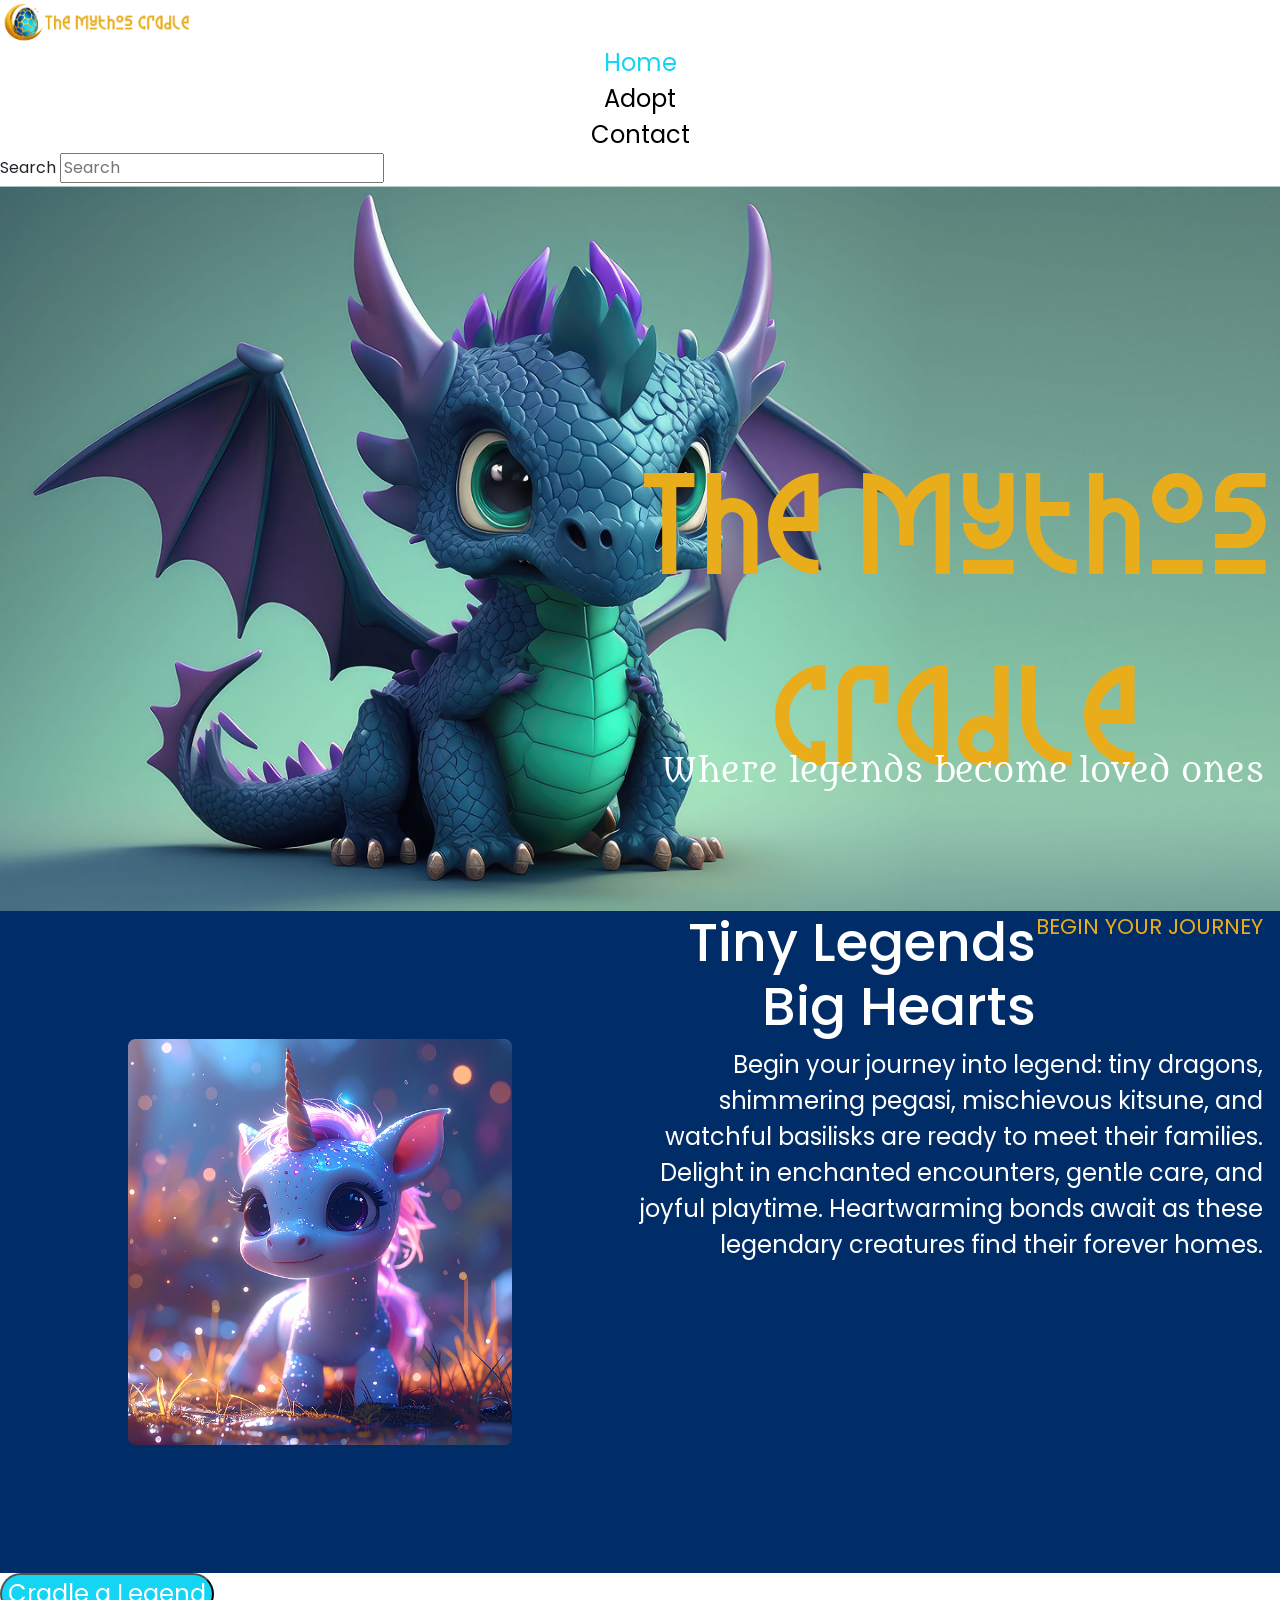
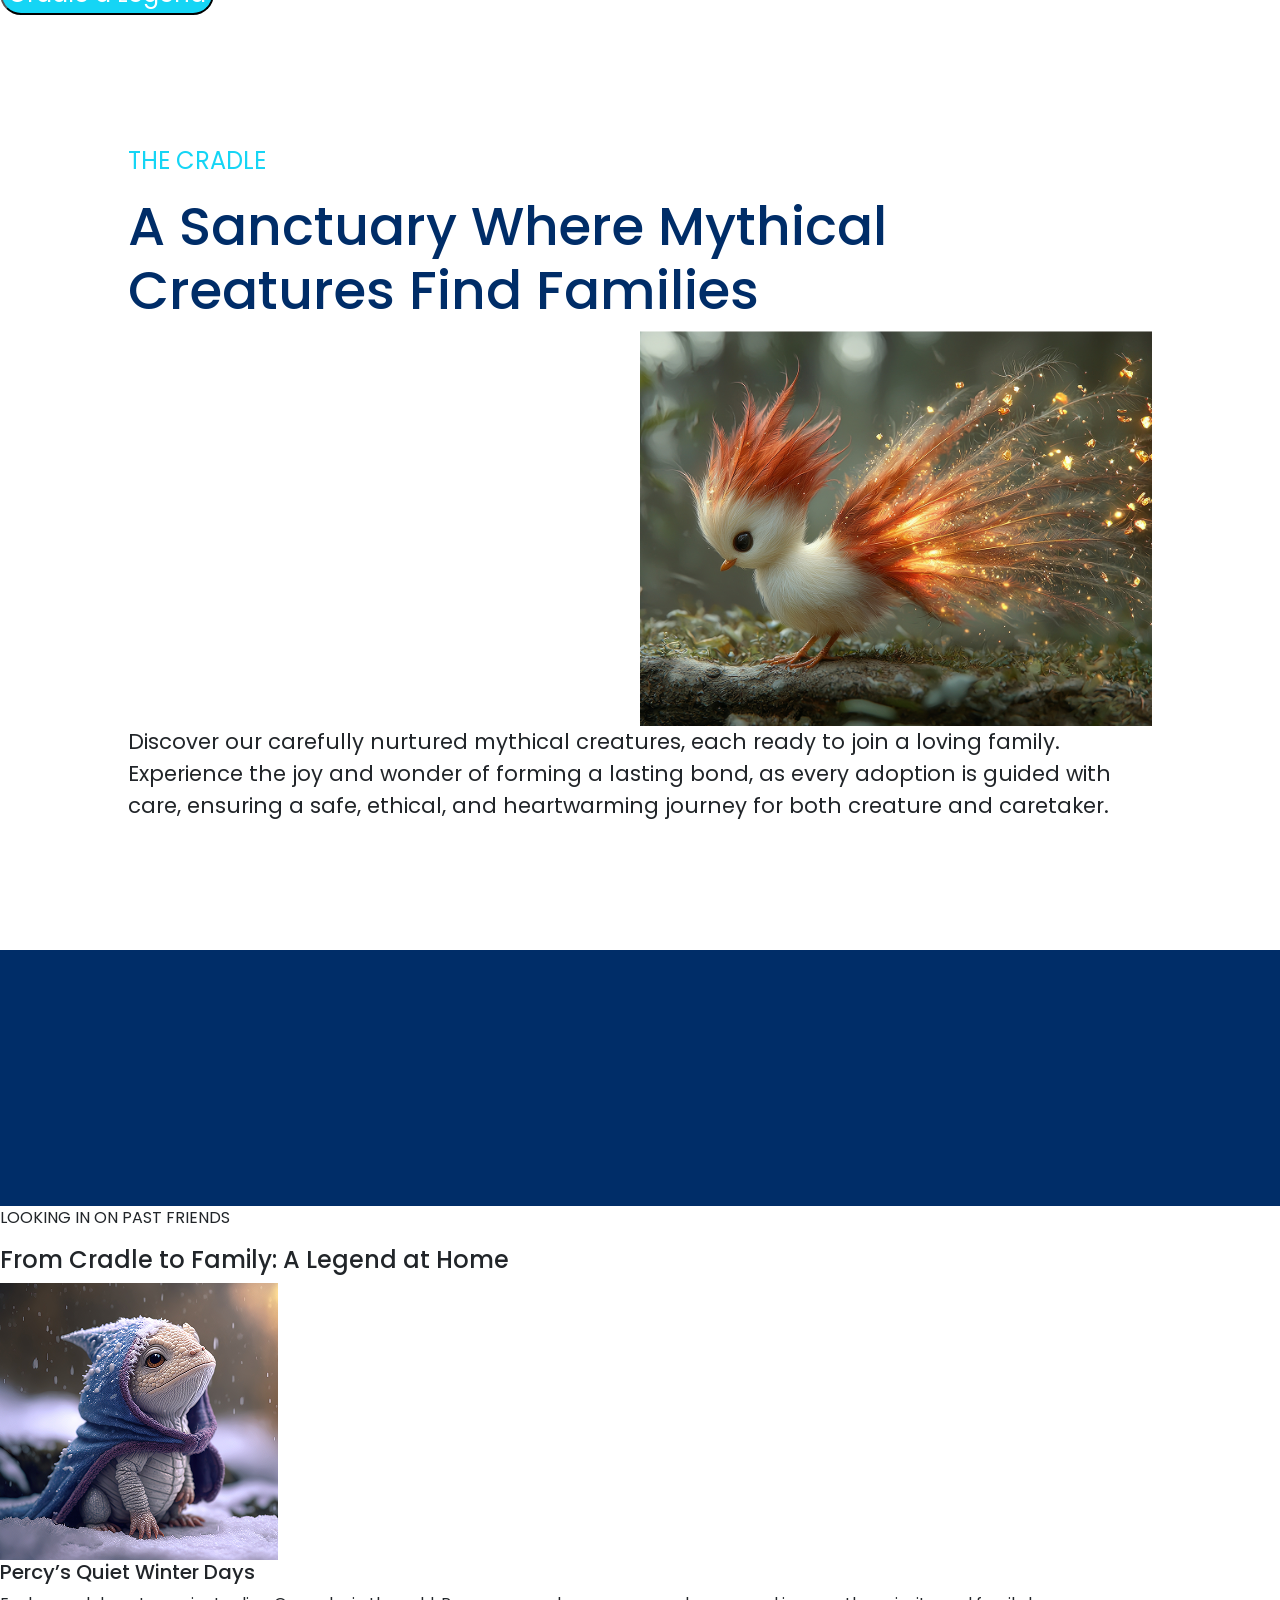
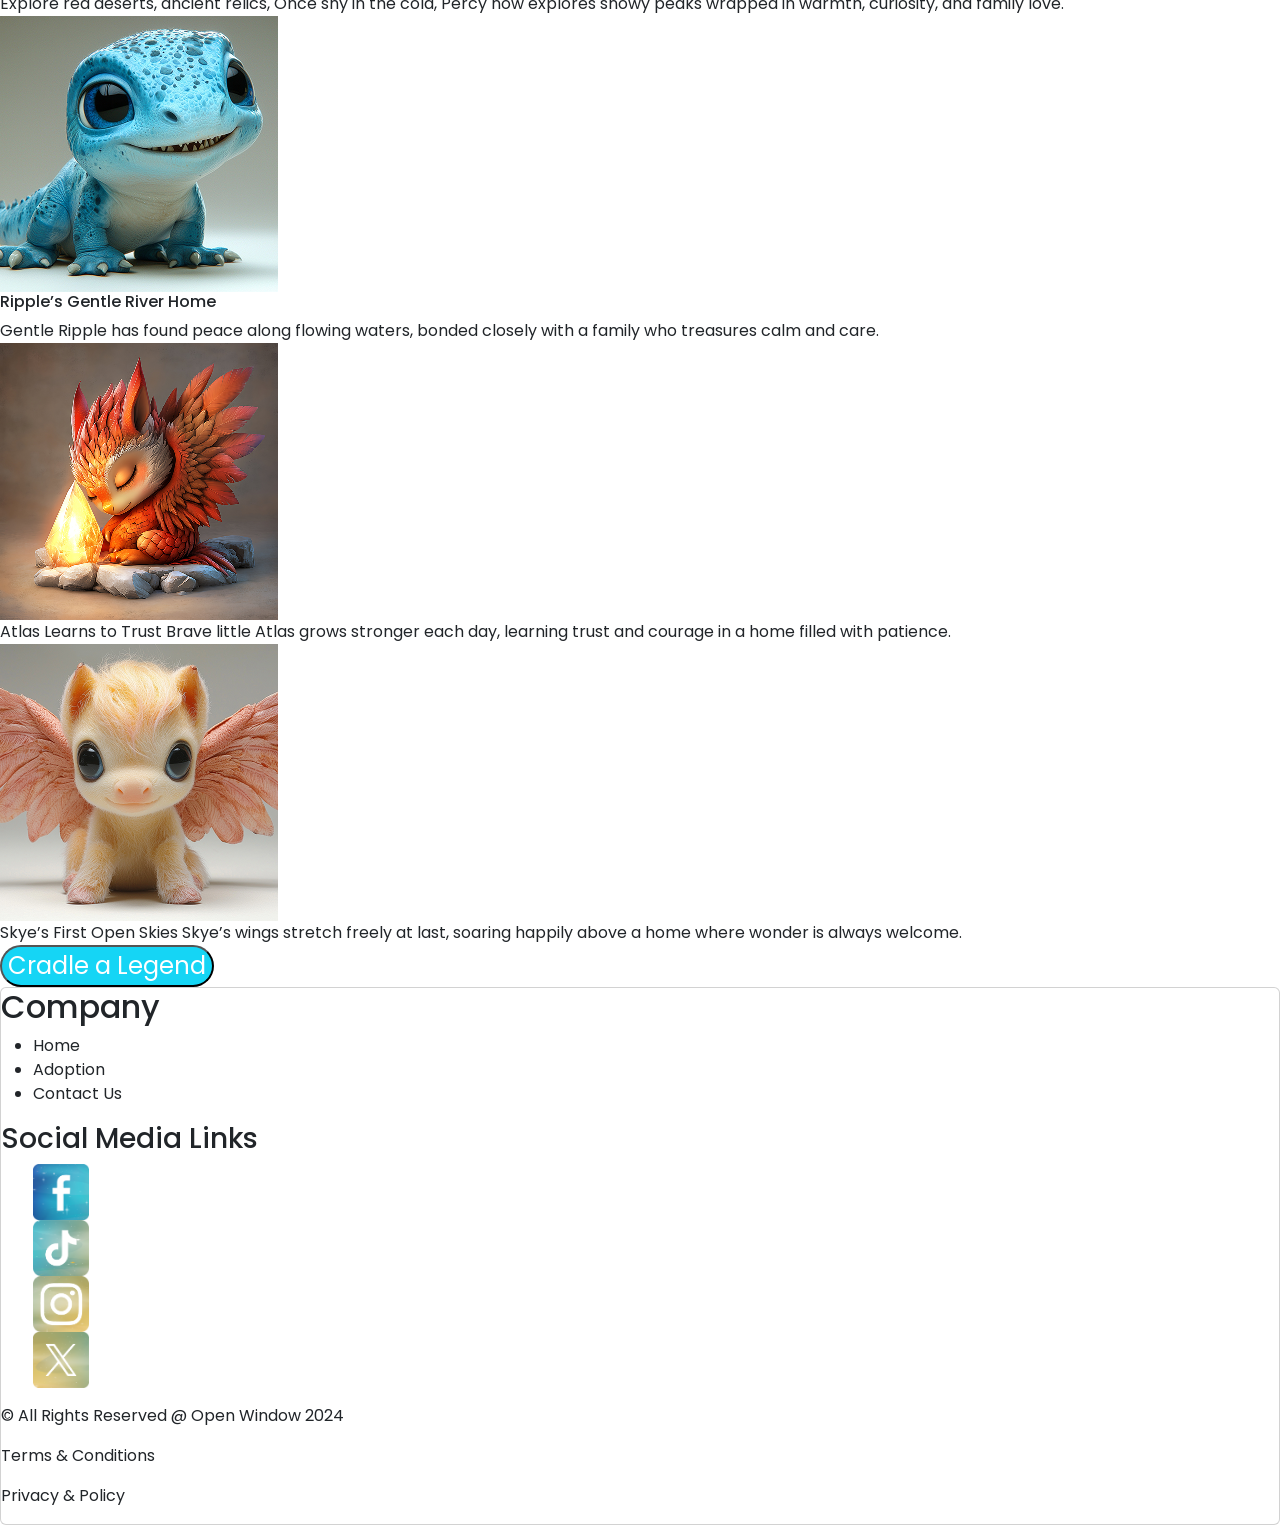
<file: index.html>
<!DOCTYPE html>
<html lang="en">
<head>
    <meta charset="UTF-8">
    <meta http-equiv="X-UA-Compatible" content="IE-edge">
    <meta name="viewport" content="width-device-width, initial-scale-1.0">
    <meta name="keywords" content="Home, Adoption, Contact Us">
    <meta name="author" content="Gomolemo Maithufi 261023">

    <title>The Mythos Cradle</title>
    <title>Embedding Elements</title>
    <link rel="preconnect" href="https://fonts.googleapis.com">
    <link rel="preconnect" href="https://fonts.gstatic.com" crossorigin>
    <link href="https://fonts.googleapis.com/css2?family=Metamorphous&family=Poppins:ital,wght@0,100;0,200;0,300;0,400;0,500;0,600;0,700;0,800;0,900;1,100;1,200;1,300;1,400;1,500;1,600;1,700;1,800;1,900&display=swap" rel="stylesheet">

    
<link href="https://cdn.jsdelivr.net/npm/bootstrap@5.3.8/dist/css/bootstrap.min.css" rel="stylesheet" integrity="sha384-sRIl4kxILFvY47J16cr9ZwB07vP4J8+LH7qKQnuqkuIAvNWLzeN8tE5YBujZqJLB" crossorigin="anonymous">
<link rel="stylesheet" type="text/css" href="css/main.css">




</head>
<body>
 <header>
    <nav>
        <div class="topNavbar">
            <a href="index.html"><img src="assets/img/logo.png" width="15%" alt=" Mythos Cradle Logo"></a>
    
            <div class="topNavCenter">
                <a class="active" href="/index.html">Home</a>
                <a href="Pages/about.html">Adopt</a>
                <a href="Pages/contact.html">Contact</a>
            </div>
        </div>
    </nav>

    <form>
        <div class="formElement">
            <label for="search">Search</label>
            <input type="text" id="search" name="Search" placeholder="Search"/>
        </div>
    </form>
    </nav>
 </header>

 <section class="aboutSection">
    <div class="backgroundImage">
        <a href="index.html"><img src="assets/img/homeHeader.png" width="100%" alt=""></a>
    </div>
    <div class="titlePage">The Mythos<br>Cradle</div>
    <div class="titlePageSubheading">Where legends become loved ones</div>
 </section>
        


<div class="TinyLegendsBigHearts">
    <img src="assets/img/imageSlider1.png" class="d-block w-20" alt="...">   

    <div class="tinyLegendsaboutSection">
        <p>BEGIN YOUR JOURNEY</p>
        <h2>Tiny Legends<br>Big Hearts</h2><br><br><br><br>
        <p1>Begin your journey into legend: tiny dragons,<br>
        shimmering pegasi, mischievous kitsune, and<br>
        watchful basilisks are ready to meet their families.<br>
        Delight in enchanted encounters, gentle care, and<br>
        joyful playtime. Heartwarming bonds await as these<br>
        legendary creatures find their forever homes.</p1>

    </div>
</div>

 <div> <button>Cradle a Legend</button> </div>
  

<section class="aboutSection2">
    <p>THE CRADLE</p>
    <h3>A Sanctuary Where Mythical Creatures Find Families</h3>
    <img src="assets/img/homeImg1.png" class="d-block w-20" alt="...">
   <p1>Discover our carefully nurtured mythical creatures,
        each ready to join a loving family. Experience the
        joy and wonder of forming a lasting bond, as every
        adoption is guided with care, ensuring a safe,
        ethical, and heartwarming journey for both
        creature and caretaker.</p1>
</section>

<section class="AboutSectioncontainer"> </section>
<div>
     <p>LOOKING IN ON PAST FRIENDS</p>
        <h4>From Cradle to Family: A Legend at Home</h4>
        <div id="pastAdoption1" class="card-item active">
            <img src="assets/img/successImg1.png" class="d-block w-20" alt="...">
                    <h5>Percy’s Quiet Winter Days</h5>
                        <p1>Explore red deserts, ancient relics,
                        Once shy in the cold, Percy now
                        explores snowy peaks wrapped in
                        warmth, curiosity, and family love.</p1>

        </div>

            <div id="PastAdoption no.2" class="card-item active">
                <img src="assets/img/successImg2.png" class="d-block w-20" alt="...">
                    <h6>Ripple’s Gentle River Home</h6>
                        <p1>Gentle Ripple has found peace 
                            along flowing waters, bonded 
                            closely with a family who
                            treasures calm and care.</p1>

            </div>

                 <div id="PastAdoption no.3" class="card-item active">
                    <img src="assets/img/successImg3.png" class="d-block w-20" alt="...">
                        <h7>Atlas Learns to Trust</h7>
                             <p1>Brave little Atlas grows stronger
                                each day, learning trust and
                                courage in a home filled with
                                patience.</p1>

                </div>

                 <div id="PastAdoption no.4" class="card-item active">
                    <img src="assets/img/successImg4.png" class="d-block w-20" alt="...">
                        <h8>Skye’s First Open Skies</h8>
                             <p1>Skye’s wings stretch freely at last,
                                soaring happily above a home
                                where wonder is always welcome.</p1>

                </div>

    <button>Cradle a Legend</button>
</div>

<section class="card">
    <h2>Company</h2>
        <ul>
            <li>Home</li>
            <LI>Adoption</LI>
            <li>Contact Us</li>
        </ul>
         <h3>Social Media Links</h3>
    <ul>
        <div>
               <div>
                 <a href="https://www.facebook.com/theopenwindow"><img src="assets/img/sm1.png" width="4.5%" alt=""></a>
                </div>
                <div class="sideImage">
                    <a href="https://www.tiktok.com/@open_window_?is_from_webapp=1&sender_device=pc"><img src="assets/img/sm2.png" width="4.5%" alt=""></a>
                </div>
                <div class="sideImage">
                     <a href="https://www.instagram.com/openwindowinstitute?utm_source=ig_web_button_share_sheet&igsh=ZDNlZDc0MzIxNw=="><img src="assets/img/sm3.png" width="4.5%" alt=""></a>
                </div>
                <div class="sideImage">
                    <a href="https://x.com/open_window_?s=20"><img src="assets/img/sm4.png" width="4.5%" alt=""></a>
                </div>

        </div>
    </ul>
    <footer> 
     <p> &copy; All Rights Reserved @ Open Window 2024</p>
     <p>Terms & Conditions</p>
     <p>Privacy & Policy</p>
    </footer>
</section>

<script src="https://cdn.jsdelivr.net/npm/bootstrap@5.3.8/dist/js/bootstrap.bundle.min.js" integrity="sha384-FKyoEForCGlyvwx9Hj09JcYn3nv7wiPVlz7YYwJrWVcXK/BmnVDxM+D2scQbITxI" crossorigin="anonymous"></script>

<script src="js/script.js"></script>

</body>
</html>
</file>
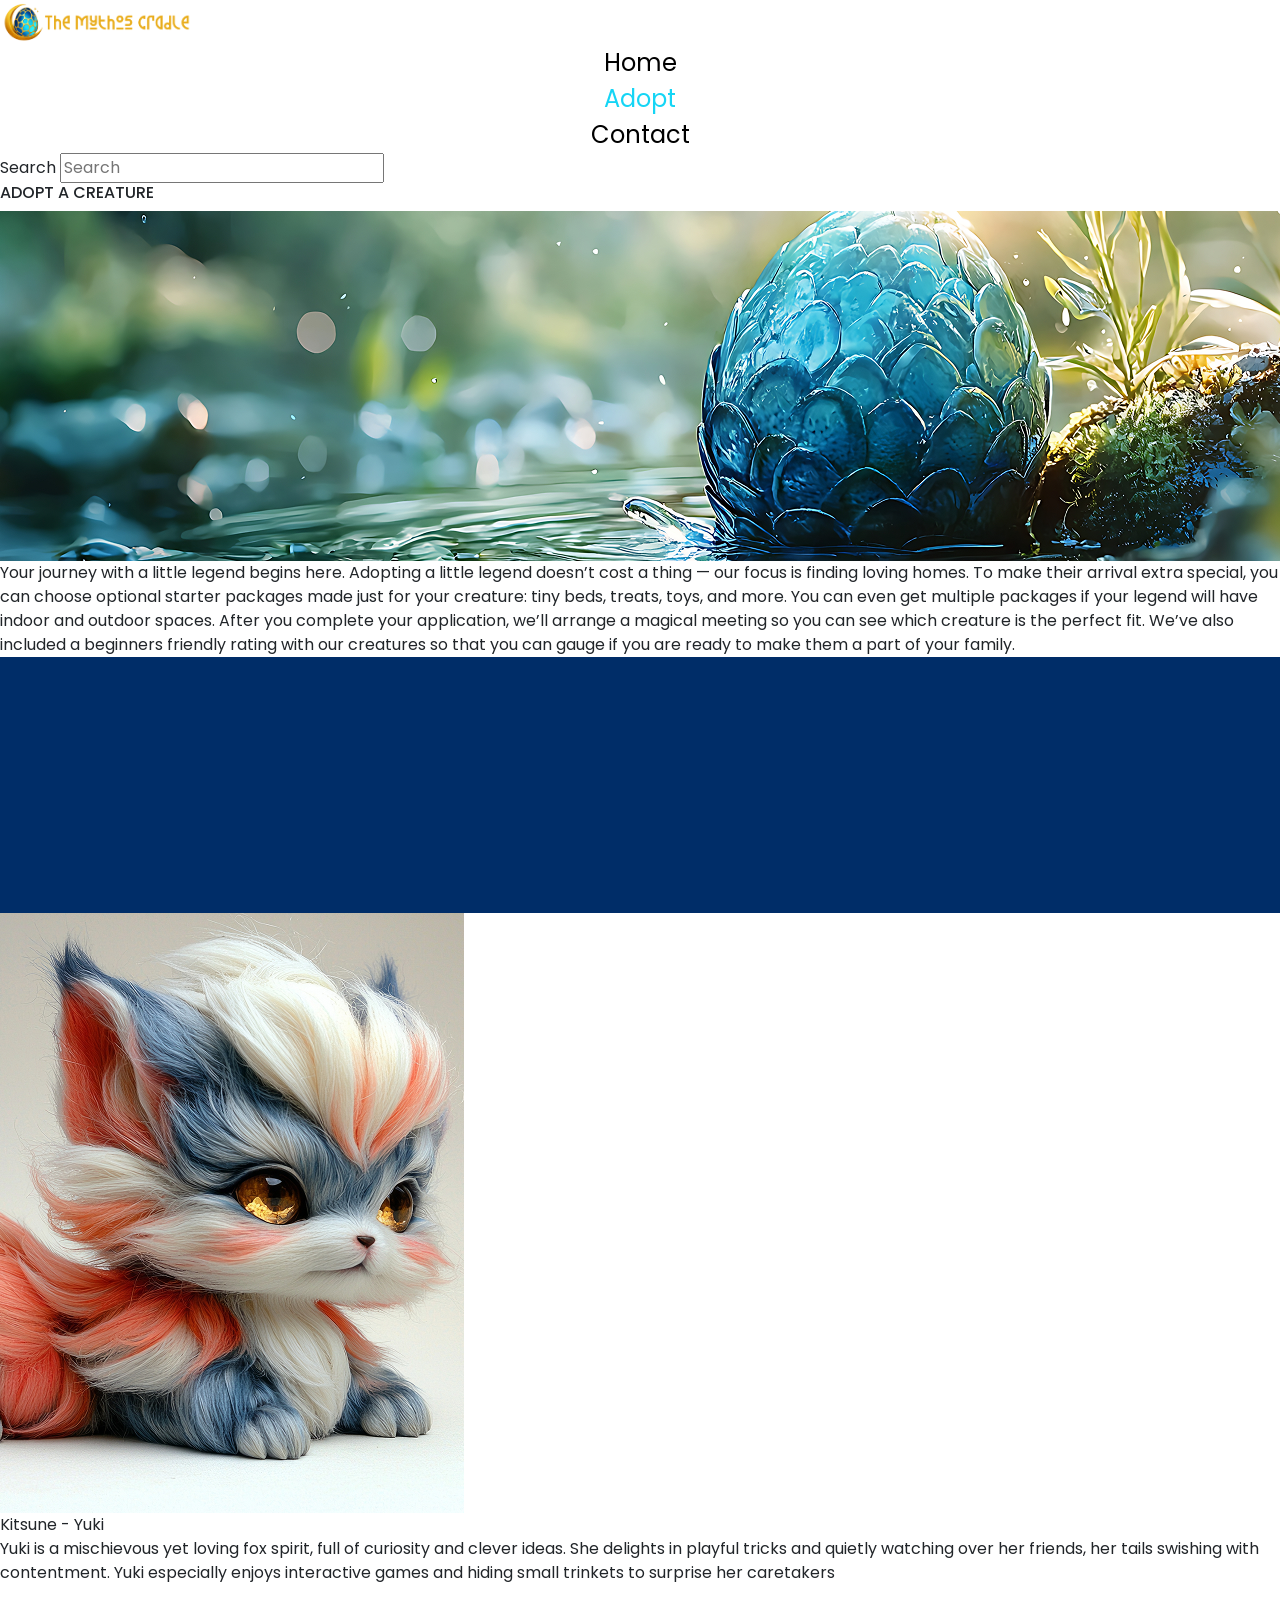
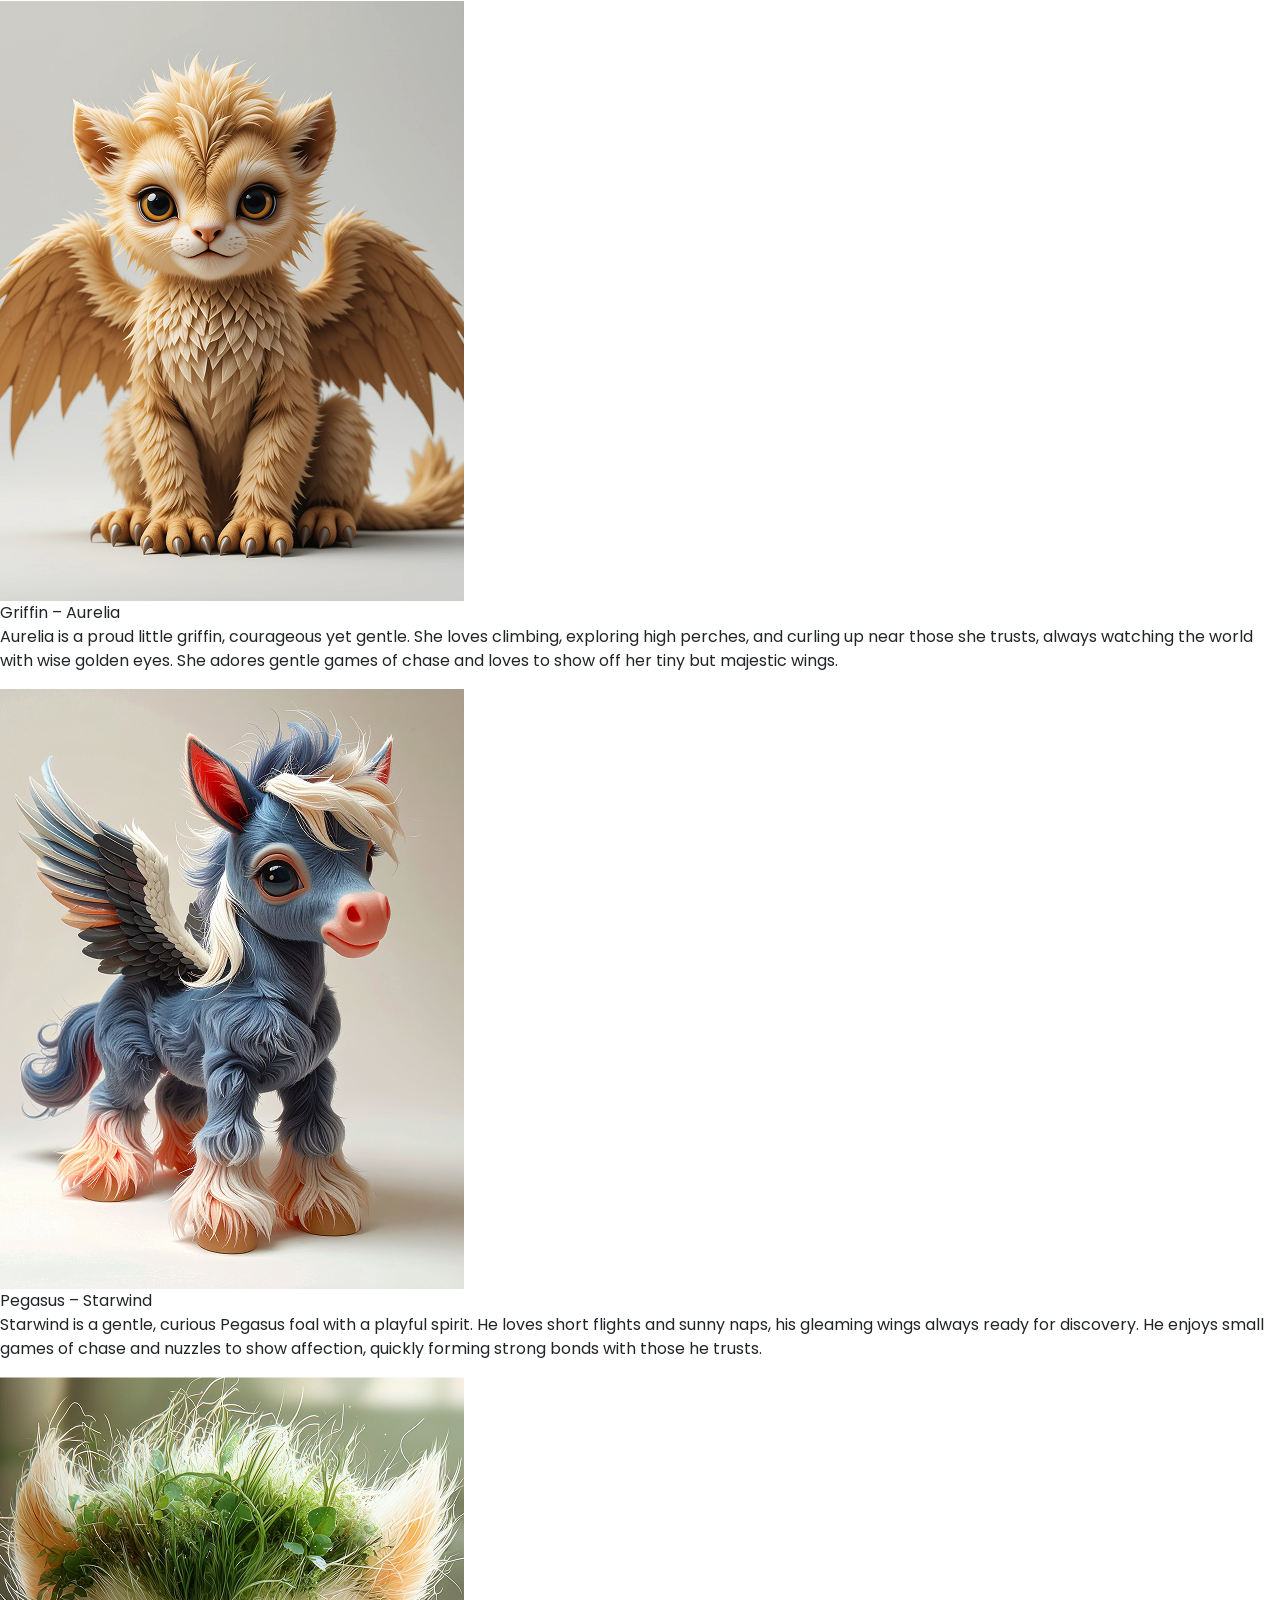
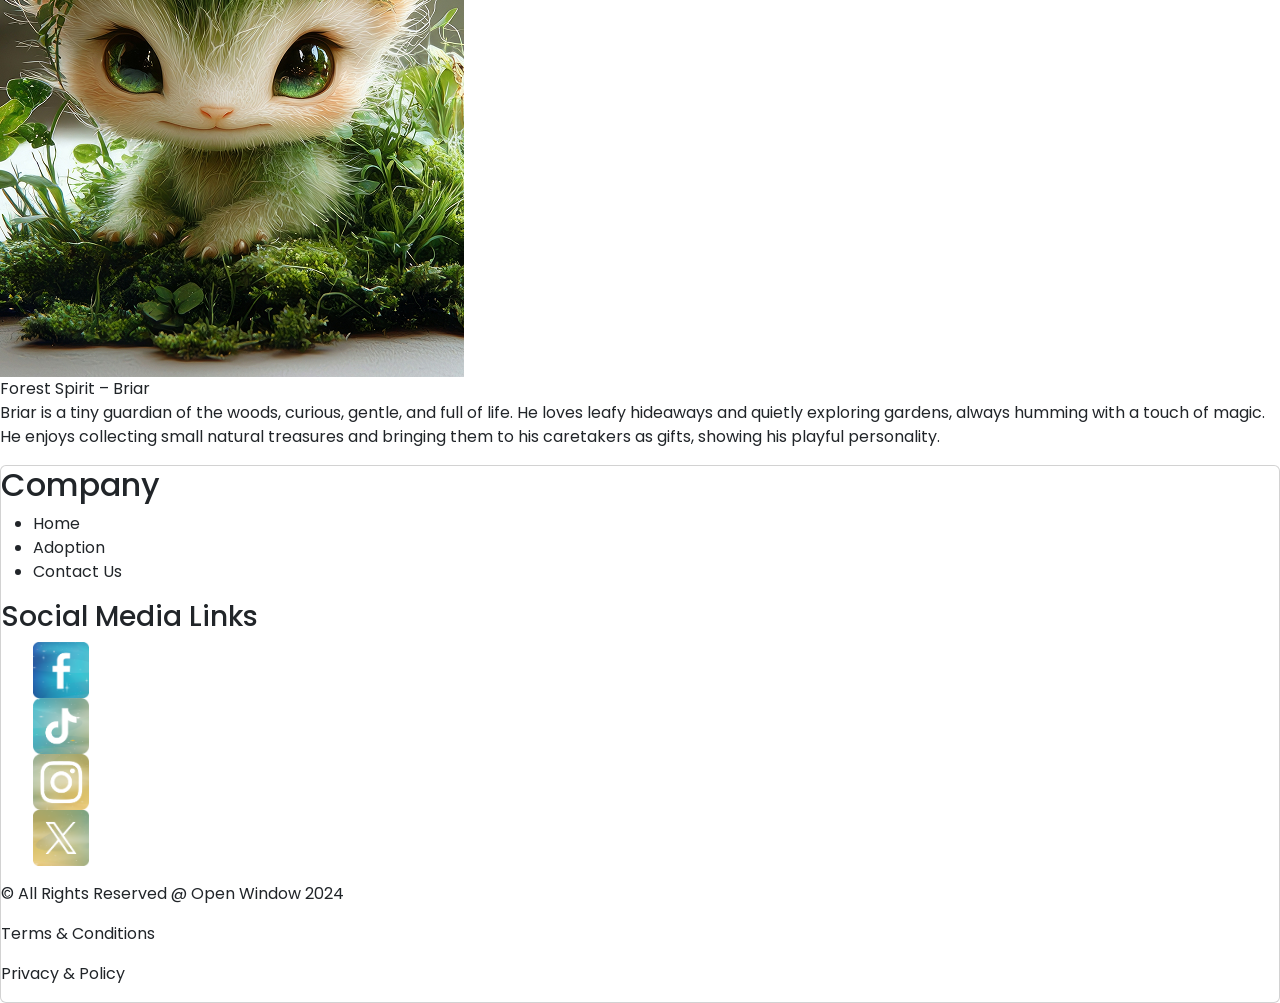
<file: about.html>
<!DOCTYPE html>
<html lang="en">
<head>
    <meta charset="UTF-8">
    <meta http-equiv="X-UA-Compatible" content="IE-edge">
    <meta name="viewport" content="width-device-width, initial-scale-1.0">
    <meta name="keywords" content="Home, Adoption, Contact Us">
    <meta name="author" content="Gomolemo Maithufi 261023">

    <title>The Mythos Cradle</title>
    <title>Embedding Elements</title>
    <link rel="preconnect" href="https://fonts.googleapis.com">
    <link rel="preconnect" href="https://fonts.gstatic.com" crossorigin>
    <link href="https://fonts.googleapis.com/css2?family=Metamorphous&family=Poppins:ital,wght@0,100;0,200;0,300;0,400;0,500;0,600;0,700;0,800;0,900;1,100;1,200;1,300;1,400;1,500;1,600;1,700;1,800;1,900&display=swap" rel="stylesheet">

    
<link href="https://cdn.jsdelivr.net/npm/bootstrap@5.3.8/dist/css/bootstrap.min.css" rel="stylesheet" integrity="sha384-sRIl4kxILFvY47J16cr9ZwB07vP4J8+LH7qKQnuqkuIAvNWLzeN8tE5YBujZqJLB" crossorigin="anonymous">
<link rel="stylesheet" type="text/css" href="../css/main.css">




</head>
<body>
 <header>
    <nav>
        <div class="topNavbar">
            <a href="index.html"><img src="../assets/img/logo.png" width="15%" alt=" Mythos Cradle Logo"></a>
    
            <div class="topNavCenter">
                <a href="../index.html">Home</a>
                <a class="active" href="about.html">Adopt</a>
                <a href="contact.html">Contact</a>
            </div>
        </div>
    </nav>
 


   
    <form>
        <div class="formElement">
            <label for="search">Search</label>
            <input type="text" id="search" name="Search" placeholder="Search"/>
        </div>
    </form>
    </nav>
 </header>

    <section>
          <header id="mainHeader">
        <h6>ADOPT A CREATURE</h6>
         <img src="assets/img/adoptHeader.png" class="d-block w-20" alt="...">
         <p1>Your journey with a little legend begins here.</p1>
         <p2> Adopting a little legend doesn’t cost a thing — our focus is finding loving homes. To make their arrival extra special, you can choose
            optional starter packages made just for your creature: tiny beds, treats, toys, and more. You can even get multiple packages if your
            legend will have indoor and outdoor spaces. After you complete your application, we’ll arrange a magical meeting so you can see
            which creature is the perfect fit. We’ve also included a beginners friendly rating with our creatures so that you can gauge if you are
            ready to make them a part of your family.</p2>
     </header>

        
    </section>

<section class="adoptees"></section>
<div>
        <div id="adoptee1" class="section-item active">
            <img src="assets/img/adopt2.png" class="d-block w-20" alt="...">
                    <div><h8>Kitsune - Yuki</h8></div>
                        <div><p>Yuki is a mischievous yet loving fox spirit, full of curiosity and clever ideas.
                            She delights in playful tricks and quietly watching over her friends, her
                            tails swishing with contentment. Yuki especially enjoys interactive games
                            and hiding small trinkets to surprise her caretakers</p></div>

        </div>

         <div id="adoptee2" class="section-item active">
            <img src="assets/img/adopt3.png" class="d-block w-20" alt="...">
                    <h9>Griffin – Aurelia</h9>
                        <p>Aurelia is a proud little griffin, courageous yet gentle. She loves climbing,
                            exploring high perches, and curling up near those she trusts, always
                            watching the world with wise golden eyes. She adores gentle games of
                            chase and loves to show off her tiny but majestic wings.</p>

        </div>

         <div id="adoptee3" class="section-item active">
            <img src="assets/img/adopt5.png" class="d-block w-20" alt="...">
                    <h10>Pegasus – Starwind</h10>
                        <p>Starwind is a gentle, curious Pegasus foal with a playful spirit. He loves
                            short flights and sunny naps, his gleaming wings always ready for
                            discovery. He enjoys small games of chase and nuzzles to show affection,
                            quickly forming strong bonds with those he trusts.</p>

        </div>

         <div id="adoptee4" class="section-item active">
            <img src="assets/img/adopt6.png" class="d-block w-20" alt="...">
                    <h10>Forest Spirit – Briar</h10>
                        <p>Briar is a tiny guardian of the woods, curious, gentle, and full of life. He
                            loves leafy hideaways and quietly exploring gardens, always humming
                            with a touch of magic. He enjoys collecting small natural treasures and
                            bringing them to his caretakers as gifts, showing his playful personality.</p>

        </div>
</div>

<section class="card">
    <h2>Company</h2>
        <ul>
            <li>Home</li>
            <LI>Adoption</LI>
            <li>Contact Us</li>
        </ul>
         <h3>Social Media Links</h3>
    <ul>
        <div>
               <div>
                 <a href="https://www.facebook.com/theopenwindow"><img src="assets/img/sm1.png" width="4.5%" alt=""></a>
                </div>
                <div class="sideImage">
                    <a href="https://www.tiktok.com/@open_window_?is_from_webapp=1&sender_device=pc"><img src="assets/img/sm2.png" width="4.5%" alt=""></a>
                </div>
                <div class="sideImage">
                     <a href="https://www.instagram.com/openwindowinstitute?utm_source=ig_web_button_share_sheet&igsh=ZDNlZDc0MzIxNw=="><img src="assets/img/sm3.png" width="4.5%" alt=""></a>
                </div>
                <div class="sideImage">
                    <a href="https://x.com/open_window_?s=20"><img src="assets/img/sm4.png" width="4.5%" alt=""></a>
                </div>

        </div>
    </ul>
    <footer> 
     <p> &copy; All Rights Reserved @ Open Window 2024</p>
     <p>Terms & Conditions</p>
     <p>Privacy & Policy</p>
    </footer>
</section>




</body>
</html>
</file>
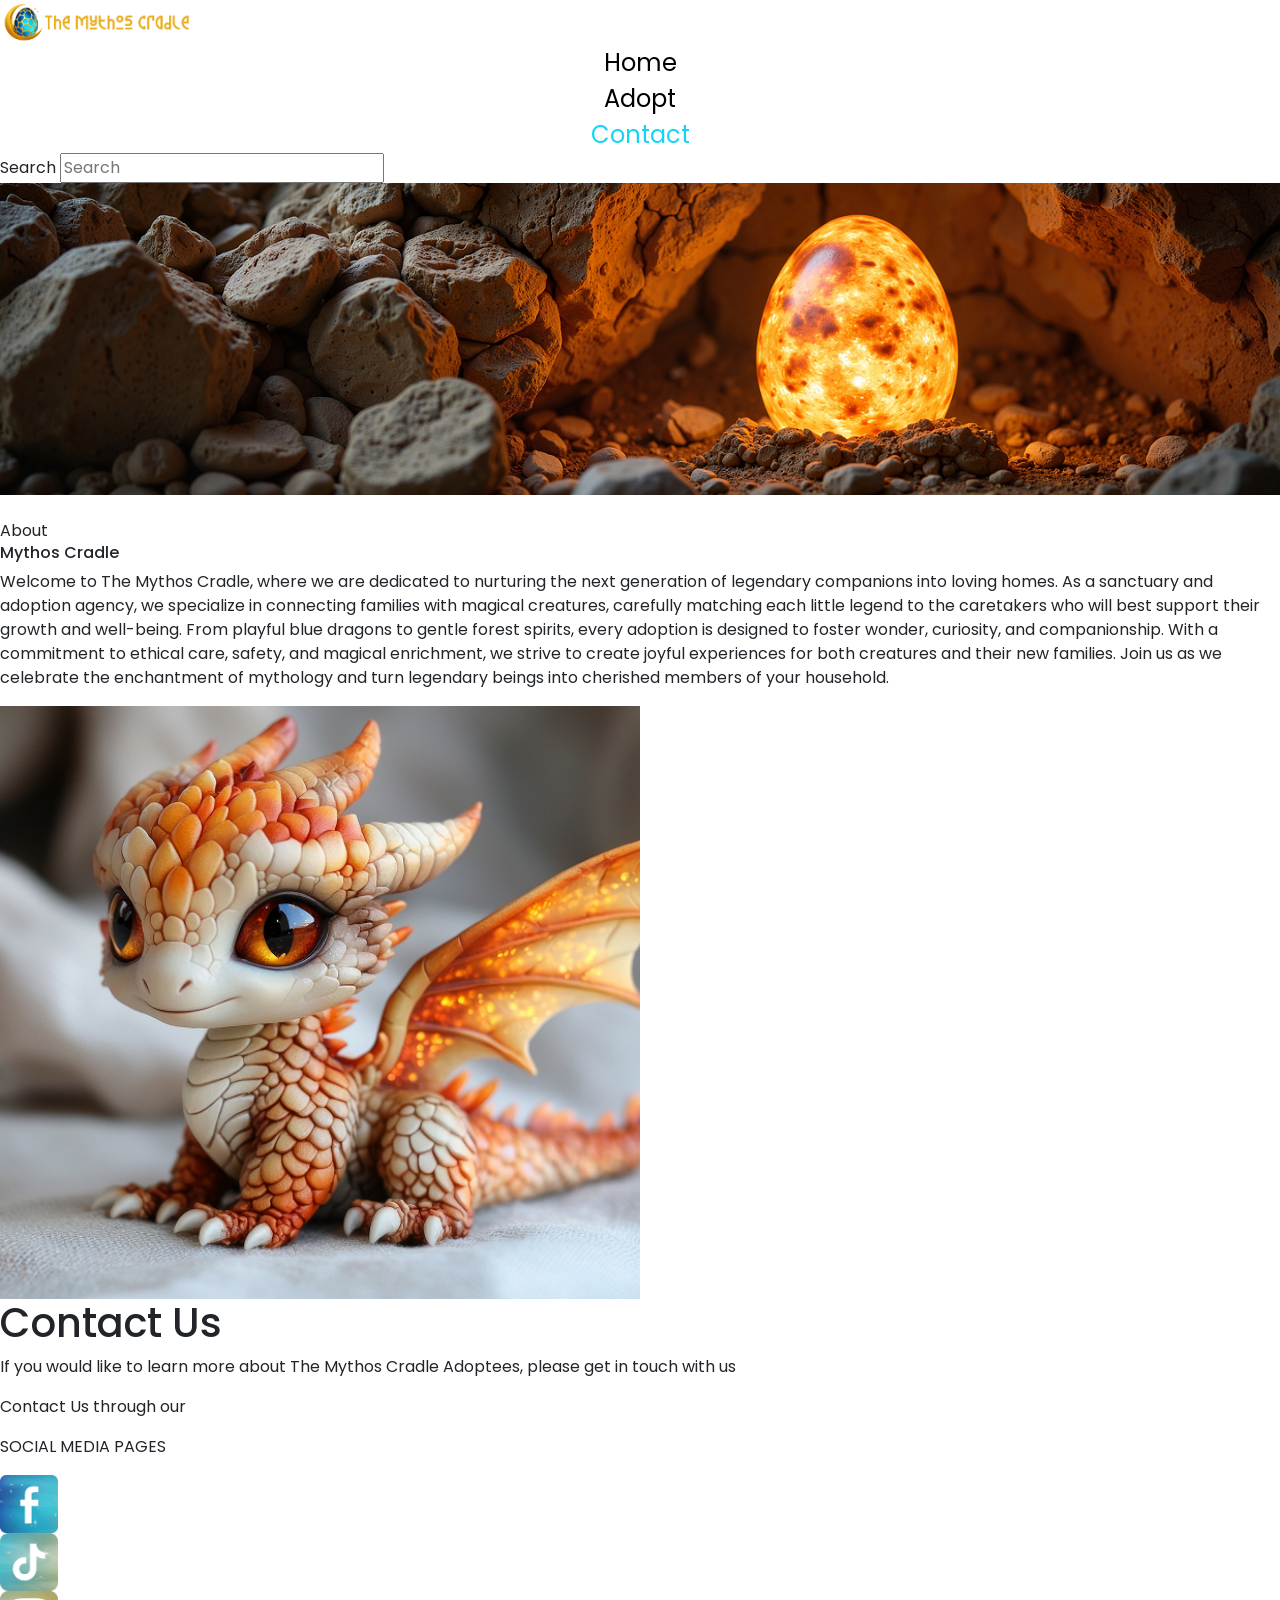
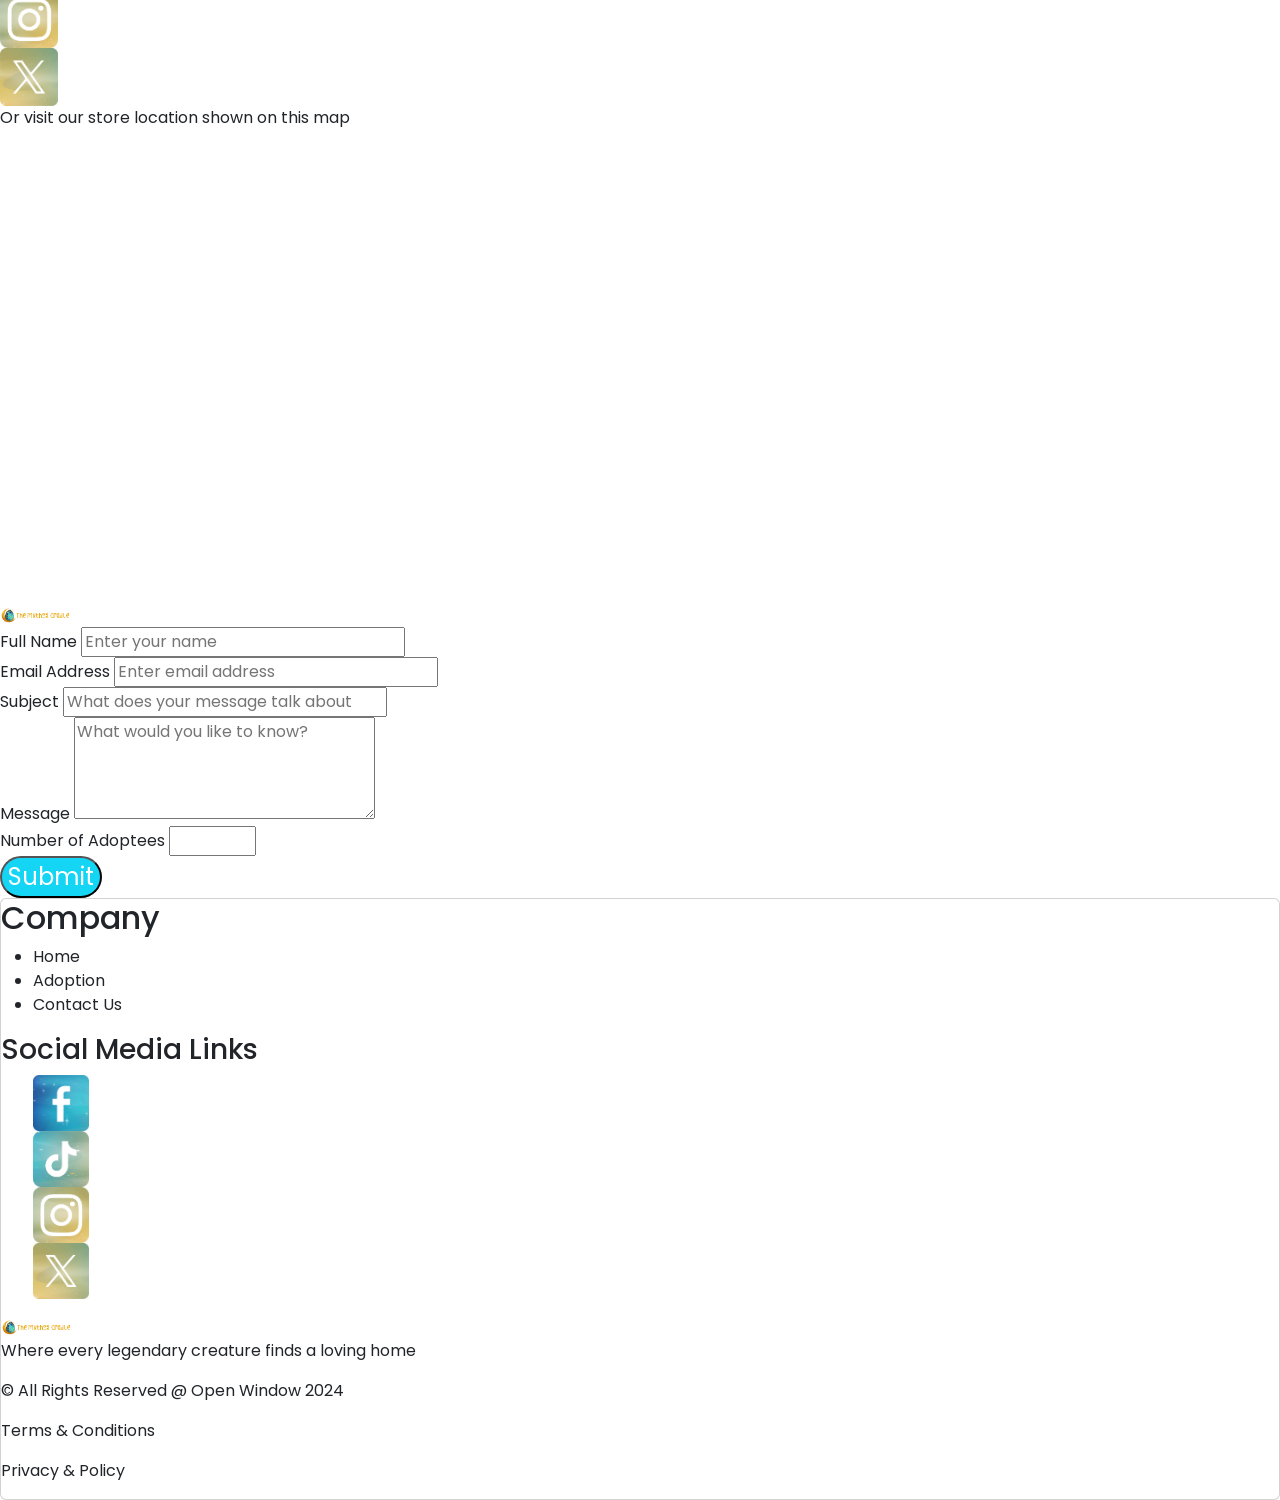
<file: contact.html>
<!DOCTYPE html>
<html lang="en">
<head>
    <meta charset="UTF-8">
    <meta http-equiv="X-UA-Compatible" content="IE-edge">
    <meta name="viewport" content="width-device-width, initial-scale-1.0">
    <meta name="keywords" content="Home, Adoption, Contact Us">
    <meta name="author" content="Gomolemo Maithufi 261023">

    <title>The Mythos Cradle</title>
    <title>Embedding Elements</title>
    <link rel="preconnect" href="https://fonts.googleapis.com">
    <link rel="preconnect" href="https://fonts.gstatic.com" crossorigin>
    <link href="https://fonts.googleapis.com/css2?family=Metamorphous&family=Poppins:ital,wght@0,100;0,200;0,300;0,400;0,500;0,600;0,700;0,800;0,900;1,100;1,200;1,300;1,400;1,500;1,600;1,700;1,800;1,900&display=swap" rel="stylesheet">

    
<link href="https://cdn.jsdelivr.net/npm/bootstrap@5.3.8/dist/css/bootstrap.min.css" rel="stylesheet" integrity="sha384-sRIl4kxILFvY47J16cr9ZwB07vP4J8+LH7qKQnuqkuIAvNWLzeN8tE5YBujZqJLB" crossorigin="anonymous">
<link rel="stylesheet" type="text/css" href="../css/main.css">




</head>
<body>
 <header>
    <nav>
        <div class="topNavbar">
            <a href="index.html"><img src="../assets/img/logo.png" width="15%" alt=" Mythos Cradle Logo"></a>
    
            <div class="topNavCenter">
                <a href="../index.html">Home</a>
                <a href="about.html">Adopt</a>
                <a class="active" href="contact.html">Contact</a>
            </div>
        </div>
    </nav>

    <form>
             <div class="formElement">
                <label for="search">Search</label>
                <input type="text" id="search" name="Search" placeholder="Search"/>
            </div>
    </form>
    </nav>
 <section class="ContactUsSection">
    <div class="backgroundImage">
        <a href="contact.html"><img src="assets/img/contactHeader.png" width="100%" alt=""></a>
    </div>
    <div class="contactUs">Contact Us</div>
 </section>
        

    <section>
          <header>
             <p3>About</p3>
        <h6>Mythos Cradle</h6>
         <p> Welcome to The Mythos Cradle, where we are dedicated to nurturing
            the next generation of legendary companions into loving homes. As a
            sanctuary and adoption agency, we specialize in connecting families
            with magical creatures, carefully matching each little legend to the
            caretakers who will best support their growth and well-being. From
            playful blue dragons to gentle forest spirits, every adoption is
            designed to foster wonder, curiosity, and companionship. With a
            commitment to ethical care, safety, and magical enrichment, we
            strive to create joyful experiences for both creatures and their new
            families. Join us as we celebrate the enchantment of mythology and
            turn legendary beings into cherished members of your household.</p>
   
    <div class="sideImage">
        <a href="contact.html"><img src="assets/img/contactImage 1.png" width="50%" alt=""></a>
    </div>
     </header>

        
    </section>
 </header>
 <section class="contact-Section">
<div class="contactContainer-flex">

    <div class="contactInfo-left">
        <h1>Contact Us</h1>
        <p>If you would like to learn more about The Mythos Cradle Adoptees, 
            please get in touch with us</p>
             <div class="sideImage">
    <p>Contact Us through our</p>
    <p>SOCIAL MEDIA PAGES</p>
         <div>
               <div>
                 <a href="https://www.facebook.com/theopenwindow"><img src="assets/img/sm1.png" width="4.5%" alt=""></a>
                </div>
                <div class="sideImage">
                    <a href="https://www.tiktok.com/@open_window_?is_from_webapp=1&sender_device=pc"><img src="assets/img/sm2.png" width="4.5%" alt=""></a>
                </div>
                <div class="sideImage">
                     <a href="https://www.instagram.com/openwindowinstitute?utm_source=ig_web_button_share_sheet&igsh=ZDNlZDc0MzIxNw=="><img src="assets/img/sm3.png" width="4.5%" alt=""></a>
                </div>
                <div class="sideImage">
                    <a href="https://x.com/open_window_?s=20"><img src="assets/img/sm4.png" width="4.5%" alt=""></a>
                </div>

        </div>
        <p> Or visit our store location shown on this map</p>
      <iframe src="https://www.google.com/maps/embed?pb=!1m18!1m12!1m3!1d3589.317116493344!2d28.20683857562935!3d-25.89194377727025!2m3!1f0!2f0!3f0!3m2!1i1024!2i768!4f13.1!3m3!1m2!1s0x1e956608911ce097%3A0x519896b4b6eda40a!2sOpen%20Window%20-%20Centurion!5e0!3m2!1sen!2sza!4v1774596374746!5m2!1sen!2sza" width="600" height="450" style="border:0;" allowfullscreen="" loading="lazy" referrerpolicy="no-referrer-when-downgrade" width="100%" height="450" style="border: 0;" allowfullscreen="" loading="lazy" referrerpolicy="no-referrer-when-downgrade"></iframe>
    </div>

    <div class="contactForm-right">
        <img src="assets/img/logo.png" width="70px"></a>
        <form>
            <div class="formY">
                <label for="name">Full Name</label>
                <input type="text" id="name" placeholder="Enter your name" required/>
            </div>
            <div class="formY">
                <label for="email">Email Address</label>
                <input type="email" id="email" name="email" placeholder="Enter email address" required/>
            </div>
            <div class="formY">
                <label for="Subject">Subject</label>
                <input type="subject" id="subject" placeholder="What does your message talk about" required/>
            </div>
                 <div class="formY"> 
                    <label for="Message">Message</label>
                    <textarea id="message" name="message" rows="4" placeholder="What would you like to know?" required/></textarea>
                </div> 
             <div class="formY">
                <label for="Adoptees">Number of Adoptees</label>
                <input type="number" id="Adoptees" name="adoptees" min="1" max="50"/>
            </div>
          
            <button type="submit">Submit</button>
     </form>
    </div>

<section class="card">
    <h2>Company</h2>
        <ul>
            <li>Home</li>
            <LI>Adoption</LI>
            <li>Contact Us</li>
        </ul>
         <h3>Social Media Links</h3>
    <ul>
        <div>
               <div>
                 <a href="https://www.facebook.com/theopenwindow"><img src="assets/img/sm1.png" width="4.5%" alt=""></a>
                </div>
                <div class="sideImage">
                    <a href="https://www.tiktok.com/@open_window_?is_from_webapp=1&sender_device=pc"><img src="assets/img/sm2.png" width="4.5%" alt=""></a>
                </div>
                <div class="sideImage">
                     <a href="https://www.instagram.com/openwindowinstitute?utm_source=ig_web_button_share_sheet&igsh=ZDNlZDc0MzIxNw=="><img src="assets/img/sm3.png" width="4.5%" alt=""></a>
                </div>
                <div class="sideImage">
                    <a href="https://x.com/open_window_?s=20"><img src="assets/img/sm4.png" width="4.5%" alt=""></a>
                </div>

        </div>
    </ul>
    <footer> 
        <div class="footer">
            <a href="index.html"><img src="assets/img/logo.png" width="70px"></a>
            <p>Where every legendary creature finds a loving home</p>
        </div>
     <p> &copy; All Rights Reserved @ Open Window 2024</p>
     <p>Terms & Conditions</p>
     <p>Privacy & Policy</p>
    </footer>
</section>

</div>
 </section>

</body>
</head>
</file>
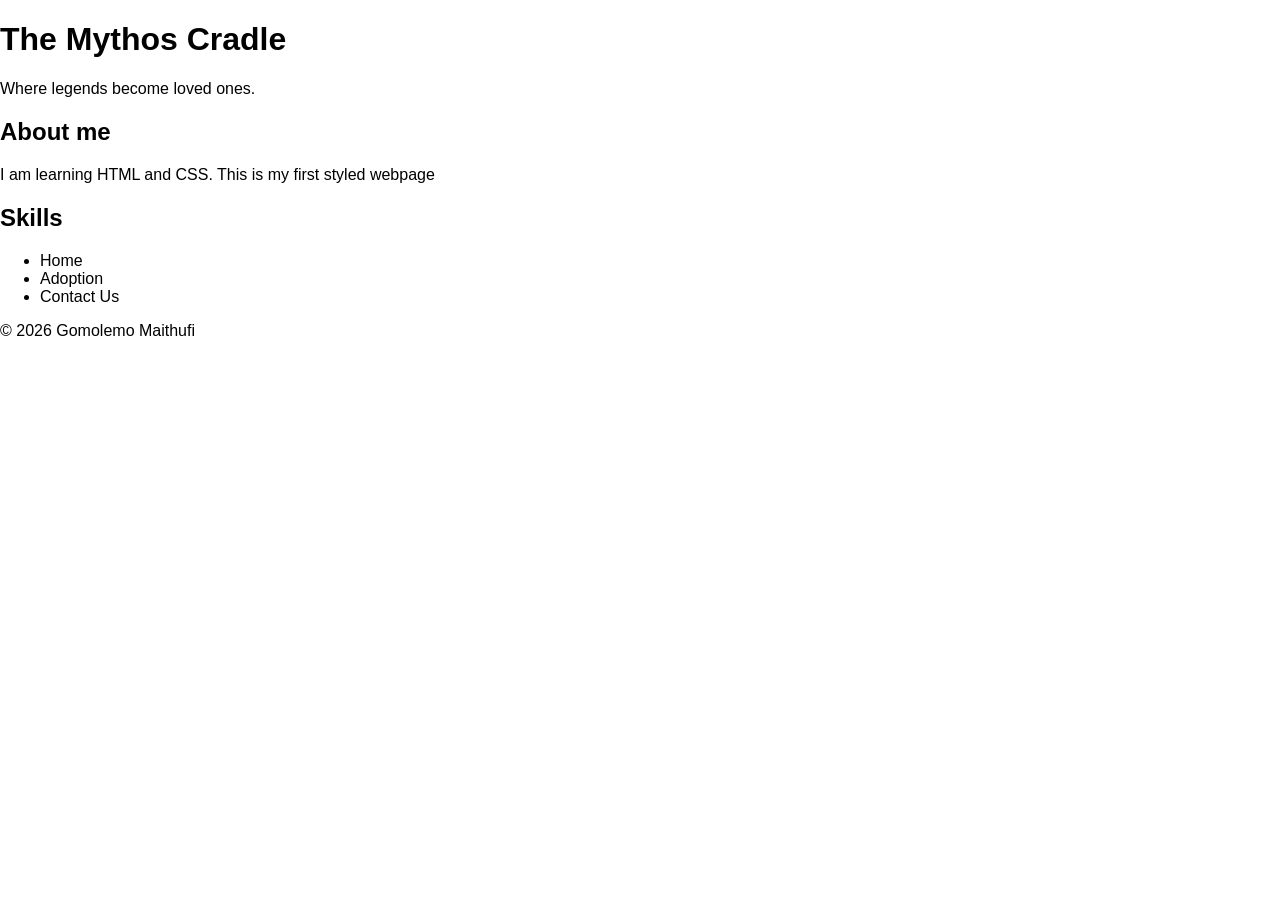
<file: Pages/about.html>
<!DOCTYPE html>
<html lang="en">
<head>
    <meta charset="UTF-8">
    <meta http-equiv="X-UA-Compatible" content="IE-edge">
    <meta name="viewport" content="width-device-width, initial-scale-1.0">
    <meta name="keywords" content="Home, Adoption, Contact Us">
    <meta name="author" content="Gomolemo Maithufi 261023">

    <title>The Mythos Cradle</title>


    

    <link rel="stylesheet" href="../css/main.css">




</head>
<body>
 <header id="mainHeader">
        <h1>The Mythos Cradle</h1>
         <p>Where legends become loved ones.</p>
     </header>

<section class="card">
    <h2>About me</h2>
   
    <p>I am learning HTML and CSS. This is my first styled webpage</p>
</section>

<section class="card">
    <h2>Skills</h2>
        <ul>
            <li>Home</li>
            <LI>Adoption</LI>
            <li>Contact Us</li>
        </ul>
</section>

 <footer> 
     <p> &copy; 2026 Gomolemo Maithufi</p>
 </footer>




</body>
</html>
</file>
<file: css/main.css>
body{
    margin: 0;
    font-family: 'Poppins', sans-serif;
}

@font-face {
    font-family: "Titlefonts";
    src: url("/assets/fonts/Mythology\ Of\ Egypt.otf")
}
.topNav{
    overflow: hidden;
    background-color: #fff;
    opacity: 0.6;
}
.topNavCenter a{
    display: flex;
    color: black;
    justify-content: center;
    text-decoration: none;
    flex-direction: row;
    align-items: center;
    border-radius: 15px;
    font-size: 18pt;
    font-weight:400;

}
.topNavCenter a.active{
    color: #15d5f5;
}

.searchItem{
    background-color: #fff;
    border: none;
}
.search{
    display:flex;
    flex-direction: row;
    justify-content: right;
    align-items: center;
    background-color: #fff;
    height: 35%;
    border-radius: 10px;

}

.aboutSection{
    position: relative;
    text-align: center;
    color: #e9ad1c;
    font-family: 'Titlefonts';
    font-size: 96pt;

}
.titlePageSubheading{
    position: absolute;
    bottom: 16%;
    right: 16px;
    font-size: 24pt;
    font-family: metamorphous;
    color: #fff;



}
.titlePage{
    position: absolute;
    top: 35%;
    right: 16px;
    font-size: 96pt;
    font-family: url(../assets/fonts/Mythology\ Of\ Egypt.otf)
}

.hero {
    display: flex;
    flex-direction: column;
    justify-content: center;
    align-items: center;

    height: 80vh;
    text-align: center;
    background-image: url(../assets/img/homeHeader.png);
    background-size: cover;
    background-repeat: none;
}

.TinyLegendsBigHearts{
    background-color: #002d68;
    display: flex;
}

.TinyLegendsBigHearts img{
    height: 50%;
    width: 50%;
    display:flex;
    justify-content: center;
    align-items:left;
    padding: 10%;
    gap: 5%   
}

.tinyLegendsaboutSection p{
    color: #e9ad1c;
    font-family: 'Poppins';
    font-size: 16pt;
    text-align: center;
    float: right;
}
.tinyLegendsaboutSection h2{
    color: #fff;
    font-family: 'Poppins';
    font-size: 40pt;
    text-align: right;
    float: right;
}
.tinyLegendsaboutSection p1{
    font-family: 'Poppins';
    color: #fff;
    font-size: 18pt;
    text-align: right;
    float: left;
}

/* .firstSection{
    margin-top: 350px;
    
     */

button{
    background-color:  #15d5f5;
    color: #fff;
    border-radius: 50px;
    font-family: 'Poppins';
    font-size: 18pt;
    float: center;
}

.aboutSection2{
    background-color: #fff;
    display: flex;
    flex-direction: column;
    justify-content: right;
    align-items:left;
    padding: 10%;
    gap: 5%   
}

.aboutSection2 p{
    color: #15d5f5;
    font-family: 'Poppins';
    font-size: 18pt;
    text-align: left;
    float: left;

}
.aboutSection2 h3{
    color: #002d68;
    font-family: 'Poppins';
   font-size: 40pt;
   text-align: left;
   float: left;
}
.aboutSection2 p1{
    font-family: 'Poppins';
    font-size: 16pt;
    text-align: left;
    float: left;

}
.aboutSection2 img{
    width: 50%;
    display:block;
    margin-left:auto;
    float: right;


}
.AboutSectioncontainer{
    background-color: #002d68;
    display: flex;
    flex-direction: column;
    justify-content: right;
    align-items:left;
    padding: 10%;
    gap: 5%   
}

.AboutSectioncontainer p{
    color: #e9ad1c;
    font-family: 'Poppins';
    font-size: 16pt;
    text-align: center;
}

.AboutSectioncontainer h4{
    color: #fff;
    font-family: 'Poppins';
    font-size: 16pt;
    text-align: right;
    float: right;

}


button{
    background-color:  #15d5f5;
    color: #fff;
    border-radius: 50px;
    font-family: 'Poppins';
    font-size: 18pt;
    float: center;

}
.adoptees{
    background-color: #002d68;
    display: flex;
    flex-direction: column;
    justify-content: right;
    align-items:left;
    padding: 10%;
    gap: 5%   

}

.adoptee1{

}

.contactUs{
    font-family: 'Titlefonts' sans-serif;
    color: #fff;
    position: relative;
    text-align: center;


}

.flexContainer{
    display: flex;
    flex-direction: row;
    justify-content: center;
    align-items: center;
    padding: 10%;
    gap: 5%;
}


.flexContainerTop{
    display: flex;
    flex-direction: row;
    justify-content: center;
    align-items: flex-start;
    padding: 10%;
    gap: 5%;
}


header img{

}
</file>
